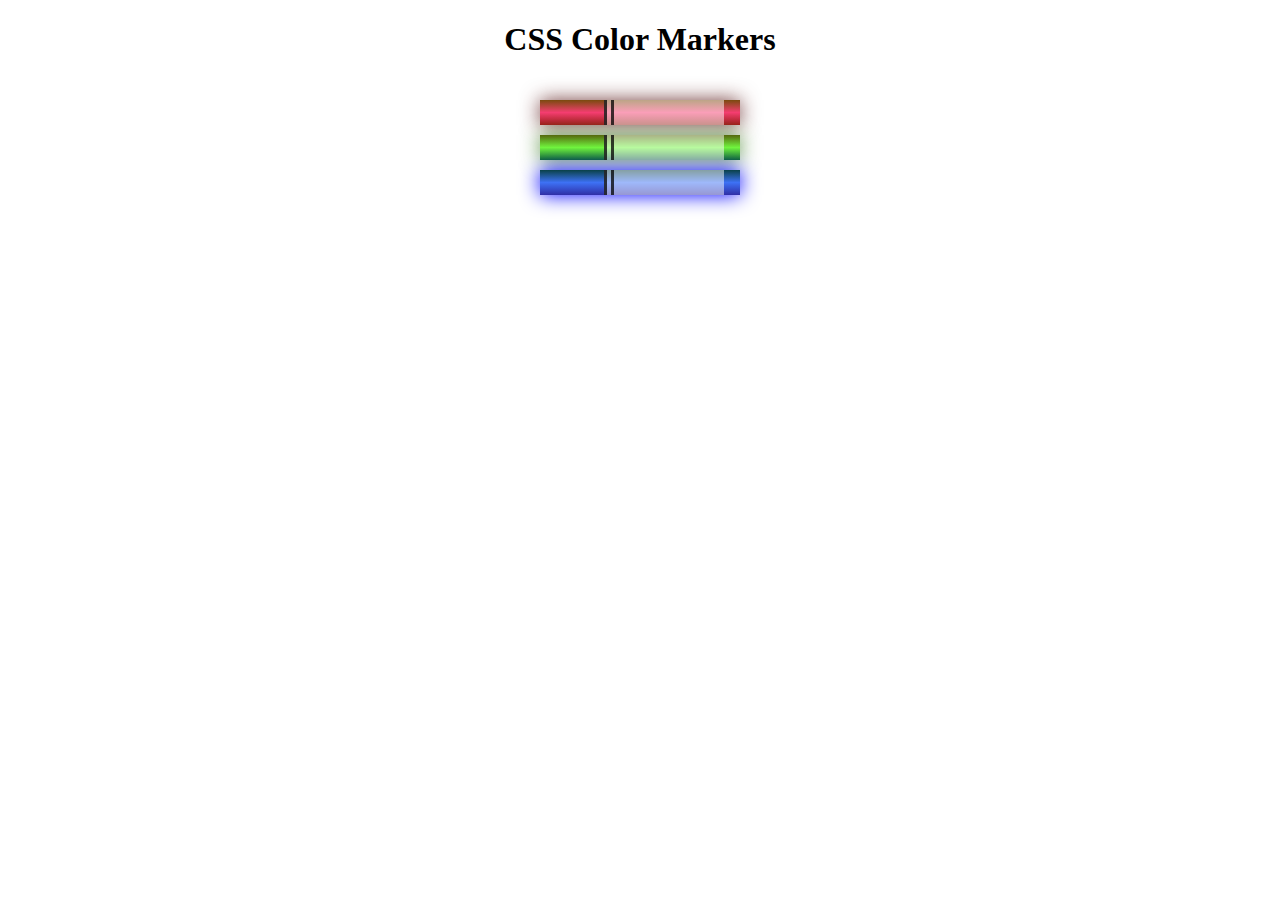
<file: Colored Marker/index.html>
<!DOCTYPE html>
<html lang="en">
  <head>
    <meta charset="utf-8">
    <meta name="viewport" content="width=device-width, initial-scale=1.0">
    <title>Colored Markers</title>
    <link rel="stylesheet" href="styles.css">
  </head>
  <body>
    <h1>CSS Color Markers</h1>
    <div class="container">
      <div class="marker red">
        <div class="cap"></div>
        <div class="sleeve"></div>
      </div>
      <div class="marker green">
        <div class="cap"></div>
        <div class="sleeve"></div>
      </div>
      <div class="marker blue">
        <div class="cap"></div>
        <div class="sleeve"></div>
      </div>
    </div>
  </body>
</html>
</file>
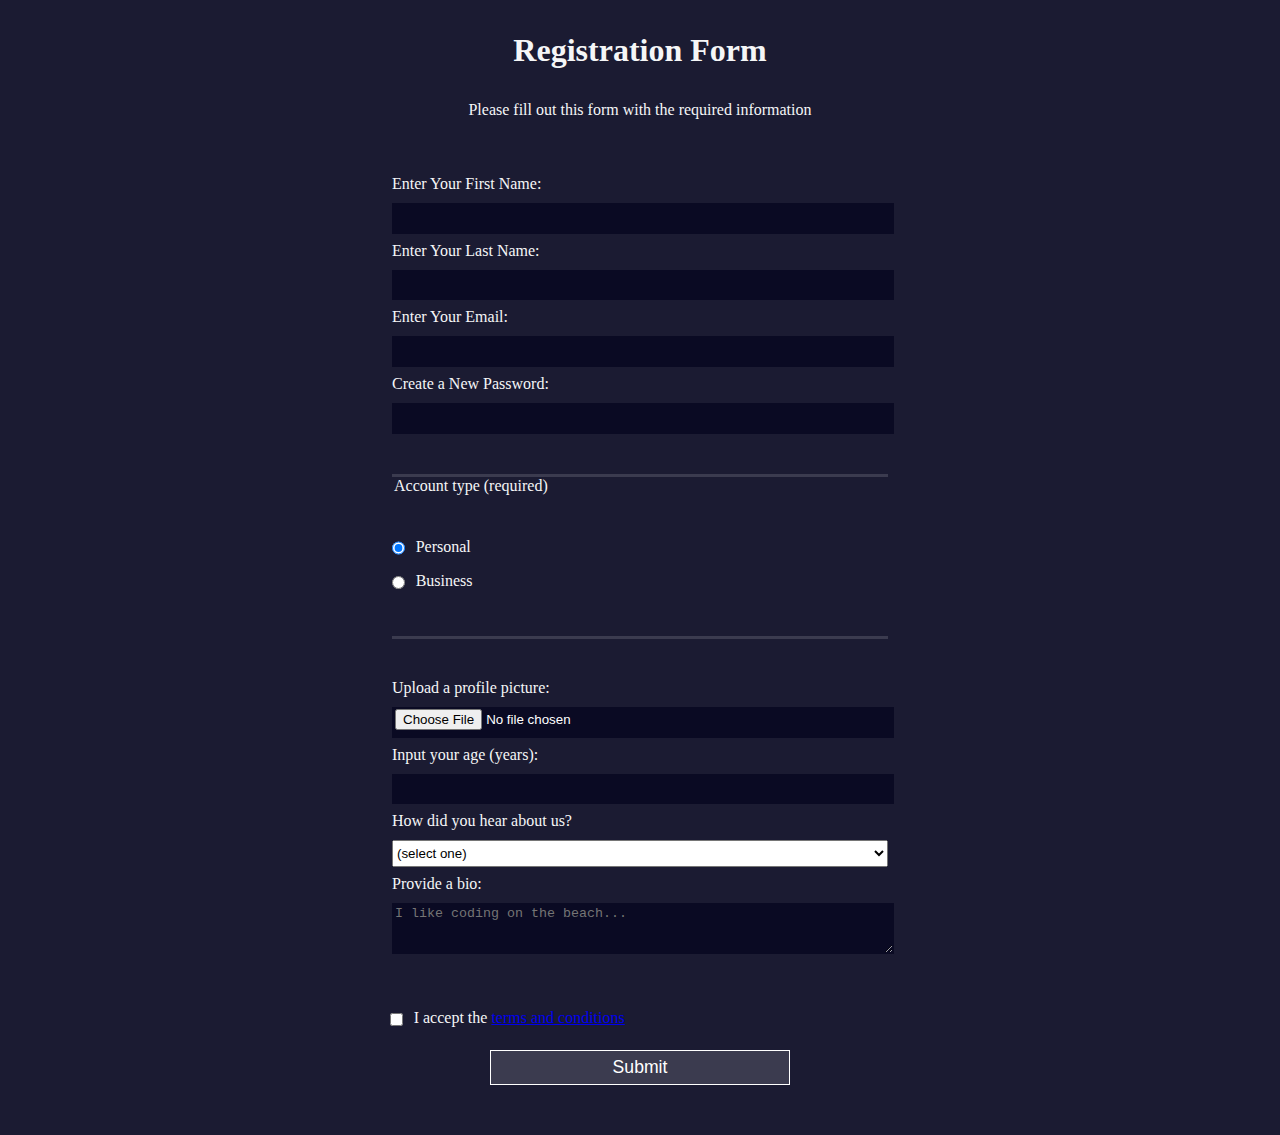
<file: Registration Form/index.html>
<!DOCTYPE html>
<html lang="en">
  <head>
    <meta charset="UTF-8">
    <meta name="viewport" content="width=device-width, initial-scale=1.0">
    <title>Registration Form</title>
    <link rel="stylesheet" href="styles.css" />
  </head>
  <body>
    <h1>Registration Form</h1>
    <p>Please fill out this form with the required information</p>
    <form method="post" action='https://register-demo.freecodecamp.org'>
      <fieldset>
        <label for="first-name">Enter Your First Name: <input id="first-name" name="first-name" type="text" required /></label>
        <label for="last-name">Enter Your Last Name: <input id="last-name" name="last-name" type="text" required /></label>
        <label for="email">Enter Your Email: <input id="email" name="email" type="email" required /></label>
        <label for="new-password">Create a New Password: <input id="new-password" name="new-password" type="password" pattern="[a-z0-5]{8,}" required /></label>
      </fieldset>
      <fieldset>
        <legend>Account type (required)</legend>
        <label for="personal-account"><input id="personal-account" type="radio" name="account-type" class="inline" checked /> Personal</label>
        <label for="business-account"><input id="business-account" type="radio" name="account-type" class="inline" /> Business</label>
      </fieldset>
      <fieldset>
        <label for="profile-picture">Upload a profile picture: <input id="profile-picture" type="file" name="file" /></label>
        <label for="age">Input your age (years): <input id="age" type="number" name="age" min="13" max="120" /></label>
        <label for="referrer">How did you hear about us?
          <select id="referrer" name="referrer">
            <option value="">(select one)</option>
            <option value="1">freeCodeCamp News</option>
            <option value="2">freeCodeCamp YouTube Channel</option>
            <option value="3">freeCodeCamp Forum</option>
            <option value="4">Other</option>
          </select>
        </label>
        <label for="bio">Provide a bio:
          <textarea id="bio" name="bio" rows="3" cols="30" placeholder="I like coding on the beach..."></textarea>
        </label>
      </fieldset>
      <label for="terms-and-conditions">
        <input class="inline" id="terms-and-conditions" type="checkbox" required name="terms-and-conditions" /> I accept the <a href="https://www.freecodecamp.org/news/terms-of-service/">terms and conditions</a>
      </label>
      <input type="submit" value="Submit" />
    </form>
  </body>
</html>
</file>
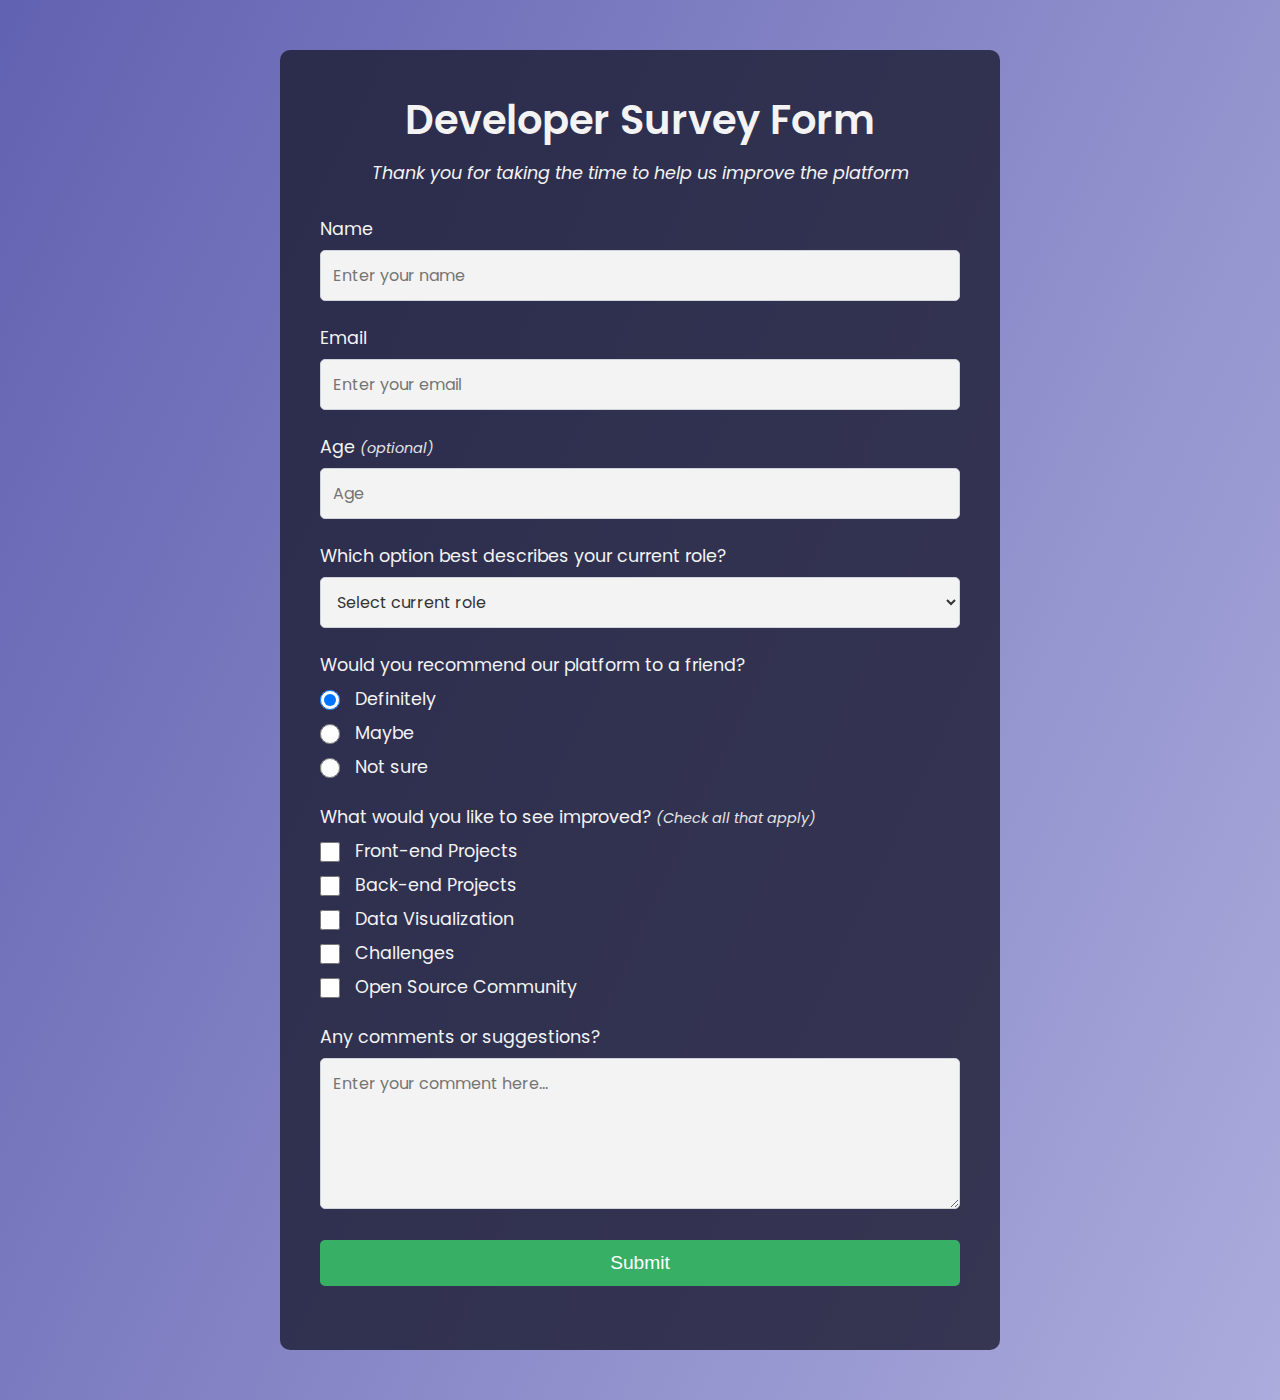
<file: Survey Form/index.html>
<!DOCTYPE html>
<html lang="en">
<head>
    <meta charset="UTF-8">
    <meta name="viewport" content="width=device-width, initial-scale=1.0">
    <title>Developer Survey Form</title>
    <link rel="stylesheet" href="styles.css">
</head>
<body>
    <div class="container">
        <header class="header">
            <h1 id="title">Developer Survey Form</h1>
            <p id="description">Thank you for taking the time to help us improve the platform</p>
        </header>
        
        <form id="survey-form">
            <div class="form-group">
                <label id="name-label" for="name">Name</label>
                <input type="text" id="name" placeholder="Enter your name" required>
            </div>

            <div class="form-group">
                <label id="email-label" for="email">Email</label>
                <input type="email" id="email" placeholder="Enter your email" required>
            </div>

            <div class="form-group">
                <label id="number-label" for="number">Age <span class="clue">(optional)</span></label>
                <input type="number" id="number" min="13" max="120" placeholder="Age">
            </div>

            <div class="form-group">
                <label for="dropdown">Which option best describes your current role?</label>
                <select id="dropdown" required>
                    <option disabled selected value>Select current role</option>
                    <option value="student">Student</option>
                    <option value="full-time-job">Full Time Job</option>
                    <option value="full-time-learner">Full Time Learner</option>
                    <option value="prefer-not-to-say">Prefer not to say</option>
                    <option value="other">Other</option>
                </select>
            </div>

            <div class="form-group">
                <p>Would you recommend our platform to a friend?</p>
                <label><input type="radio" name="recommend" value="definitely" checked> Definitely</label>
                <label><input type="radio" name="recommend" value="maybe"> Maybe</label>
                <label><input type="radio" name="recommend" value="not-sure"> Not sure</label>
            </div>

            <div class="form-group">
                <p>What would you like to see improved? <span class="clue">(Check all that apply)</span></p>
                <label><input type="checkbox" name="improve" value="frontend"> Front-end Projects</label>
                <label><input type="checkbox" name="improve" value="backend"> Back-end Projects</label>
                <label><input type="checkbox" name="improve" value="data-viz"> Data Visualization</label>
                <label><input type="checkbox" name="improve" value="challenges"> Challenges</label>
                <label><input type="checkbox" name="improve" value="community"> Open Source Community</label>
            </div>

            <div class="form-group">
                <label for="comments">Any comments or suggestions?</label>
                <textarea id="comments" rows="5" placeholder="Enter your comment here..."></textarea>
            </div>

            <div class="form-group">
                <button type="submit" id="submit">Submit</button>
            </div>
        </form>
    </div>
</body>
</html>
</file>
<file: Colored Marker/styles.css>
h1 {
  text-align: center;
}

.container {
  background-color: rgb(255, 255, 255);
  padding: 10px 0;
}

.marker {
  width: 200px;
  height: 25px;
  margin: 10px auto;
}

.cap {
  width: 60px;
  height: 25px;
}

.sleeve {
  width: 110px;
  height: 25px;
  background-color: rgba(255, 255, 255, 0.5);
  border-left: 10px double rgba(0, 0, 0, 0.75);
}

.cap, .sleeve {
  display: inline-block;
}

.red {
  background: linear-gradient(rgb(122, 74, 14), rgb(245, 62, 113), rgb(162, 27, 27));
  box-shadow: 0 0 20px 0 rgba(83, 14, 14, 0.8);
}

.green {
  background: linear-gradient(#55680D, #71F53E, #116C31);
  box-shadow: 0 0 20px 0 #3B7E20CC;
}

.blue {
  background: linear-gradient(hsl(186, 76%, 16%), hsl(223, 90%, 60%), hsl(240, 56%, 42%));
  box-shadow: 0 0 20px 0 blue;
}
</file>
<file: Registration Form/styles.css>
body {
  width: 100%;
  height: 100vh;
  margin: 0;
  background-color: #1b1b32;
  color: #f5f6f7;
  font-family: Tahoma;
  font-size: 16px;
}

h1, p {
  margin: 1em auto;
  text-align: center;
}

form {
  width: 60vw;
  max-width: 500px;
  min-width: 300px;
  margin: 0 auto;
  padding-bottom: 2em;
}

fieldset {
  border: none;
  padding: 2rem 0;
  border-bottom: 3px solid #3b3b4f;
}

fieldset:last-of-type {
  border-bottom: none;
}

label {
  display: block;
  margin: 0.5rem 0;
}

input,
textarea,
select {
  margin: 10px 0 0 0;
  width: 100%;
  min-height: 2em;
}

input, textarea {
  background-color: #0a0a23;
  border: 1px solid #0a0a23;
  color: #ffffff;
}

.inline {
  width: unset;
  margin: 0 0.5em 0 0;
  vertical-align: middle;
}

input[type="submit"] {
  display: block;
  width: 60%;
  margin: 1em auto;
  height: 2em;
  font-size: 1.1rem;
  background-color: #3b3b4f;
  border-color: white;
  min-width: 300px;
}

input[type="file"] {
  padding: 1px 2px;
}
</file>
<file: Survey Form/styles.css>
/* Import a Google Font */
@import url('https://fonts.googleapis.com/css2?family=Poppins:wght@400;500;600;700&display=swap');

/* Basic Reset & Body Styles */
* {
    margin: 0;
    padding: 0;
    box-sizing: border-box;
}

body {
    font-family: 'Poppins', sans-serif;
    font-size: 16px;
    background: linear-gradient(115deg, rgba(58, 58, 158, 0.8), rgba(136, 136, 206, 0.7)), url(https://cdn.freecodecamp.org/testable-projects-fcc/images/survey-form-background.jpeg);
    background-size: cover;
    background-repeat: no-repeat;
    background-position: center;
    color: #f3f3f3;
}

/* Container */
.container {
    width: 90%;
    max-width: 720px;
    margin: 50px auto;
    background: rgba(27, 27, 50, 0.8);
    padding: 40px;
    border-radius: 10px;
}

/* Header */
.header {
    text-align: center;
    margin-bottom: 30px;
}

#title {
    font-size: 2.5em;
    font-weight: 600;
}

#description {
    font-style: italic;
    font-size: 1.1em;
    margin-top: 10px;
}

/* Form Grouping */
.form-group {
    margin-bottom: 1.5rem;
}

/* Labels and Clues */
label, p {
    display: block;
    font-size: 1.1rem;
    margin-bottom: 0.5rem;
}

.clue {
    font-size: 0.9rem;
    color: #e4e4e4;
    font-style: italic;
}

/* Input Fields, Select, and Textarea */
input[type="text"],
input[type="email"],
input[type="number"],
select,
textarea {
    width: 100%;
    padding: 0.75rem;
    border: 1px solid #ced4da;
    border-radius: 5px;
    font-family: inherit;
    font-size: 1rem;
    background-color: #f3f3f3;
    color: #333;
}

input[type="text"]:focus,
input[type="email"]:focus,
input[type="number"]:focus,
select:focus,
textarea:focus {
    outline: none;
    border-color: #80bdff;
    box-shadow: 0 0 5px rgba(128, 189, 255, 0.5);
}

/* Radio & Checkbox Styling */
input[type="radio"],
input[type="checkbox"] {
    display: inline-block;
    margin-right: 0.625rem;
    min-height: 1.25rem;
    min-width: 1.25rem;
    vertical-align: middle;
}

/* Submit Button */
#submit {
    width: 100%;
    padding: 0.75rem;
    background-color: #37af65;
    color: white;
    border: none;
    border-radius: 5px;
    font-size: 1.2rem;
    cursor: pointer;
    transition: background-color 0.2s ease-in-out;
}

#submit:hover {
    background-color: #2c8a50;
}
</file>
